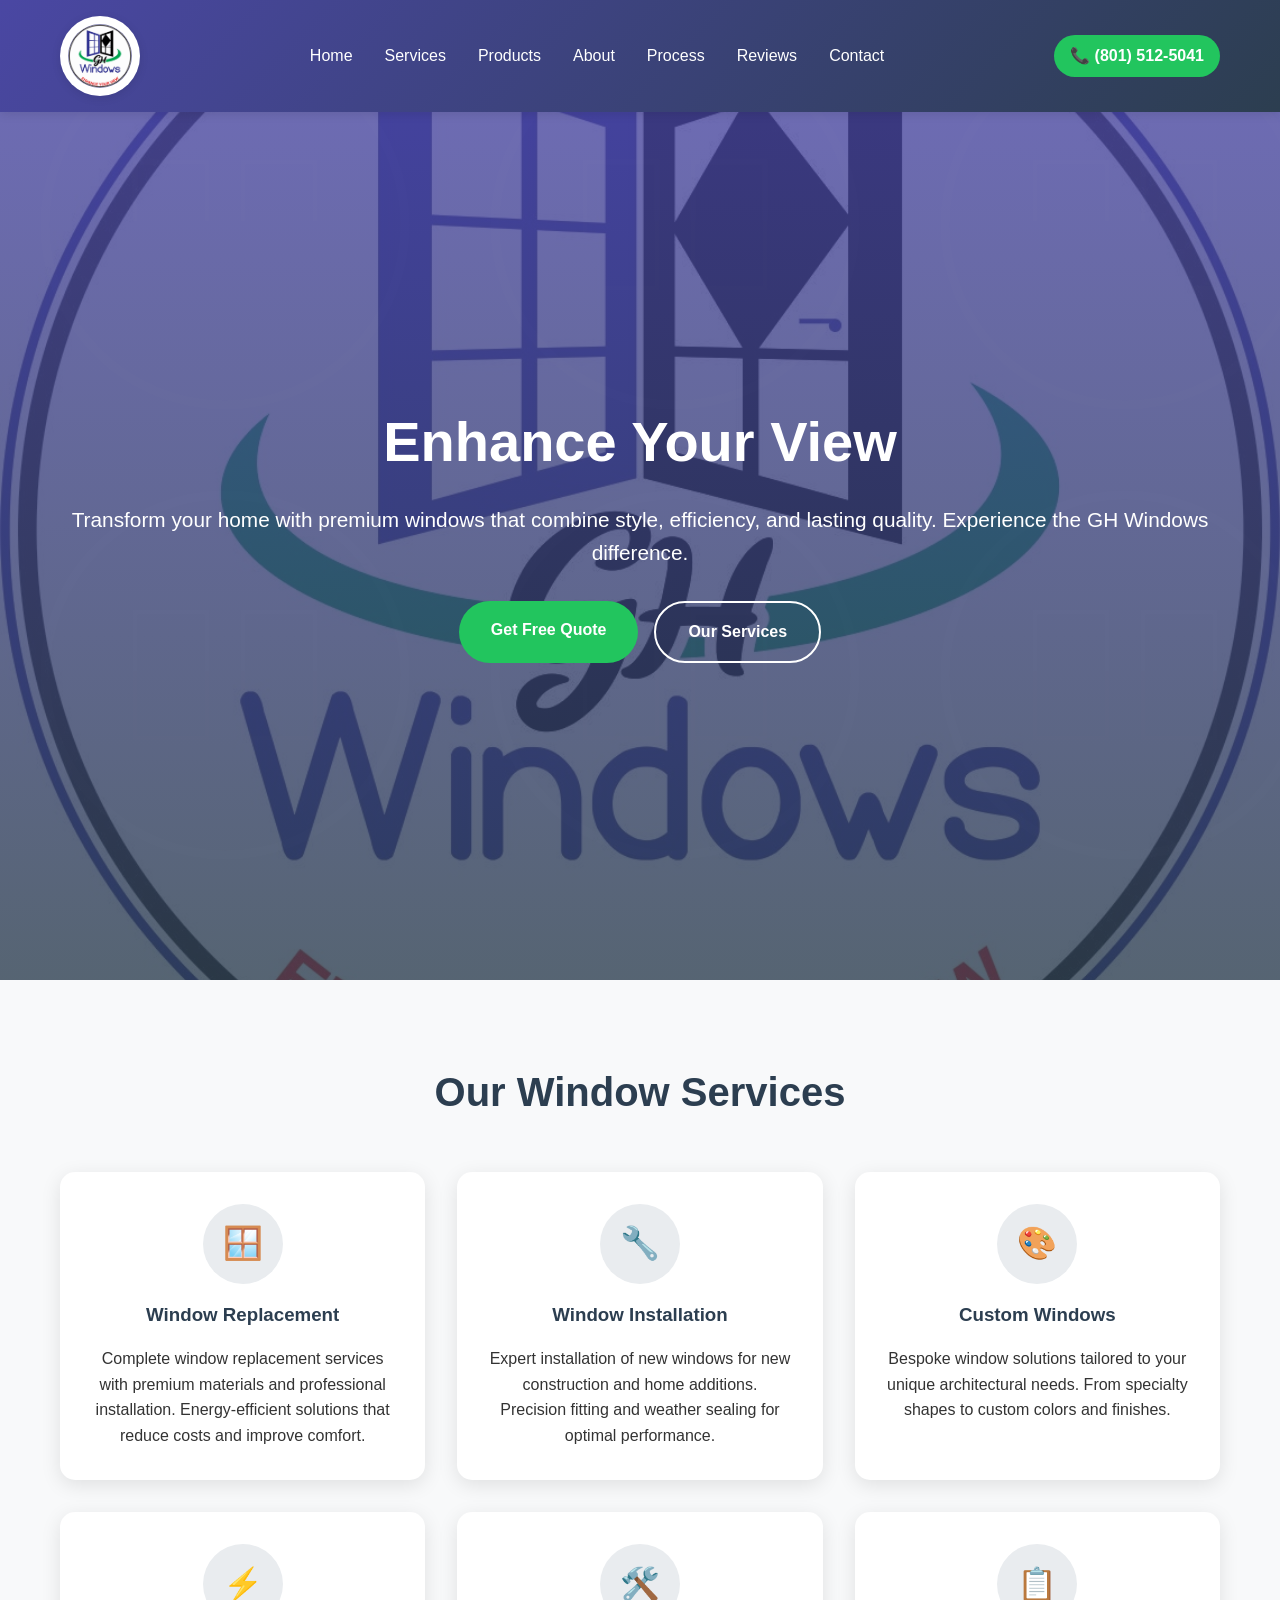
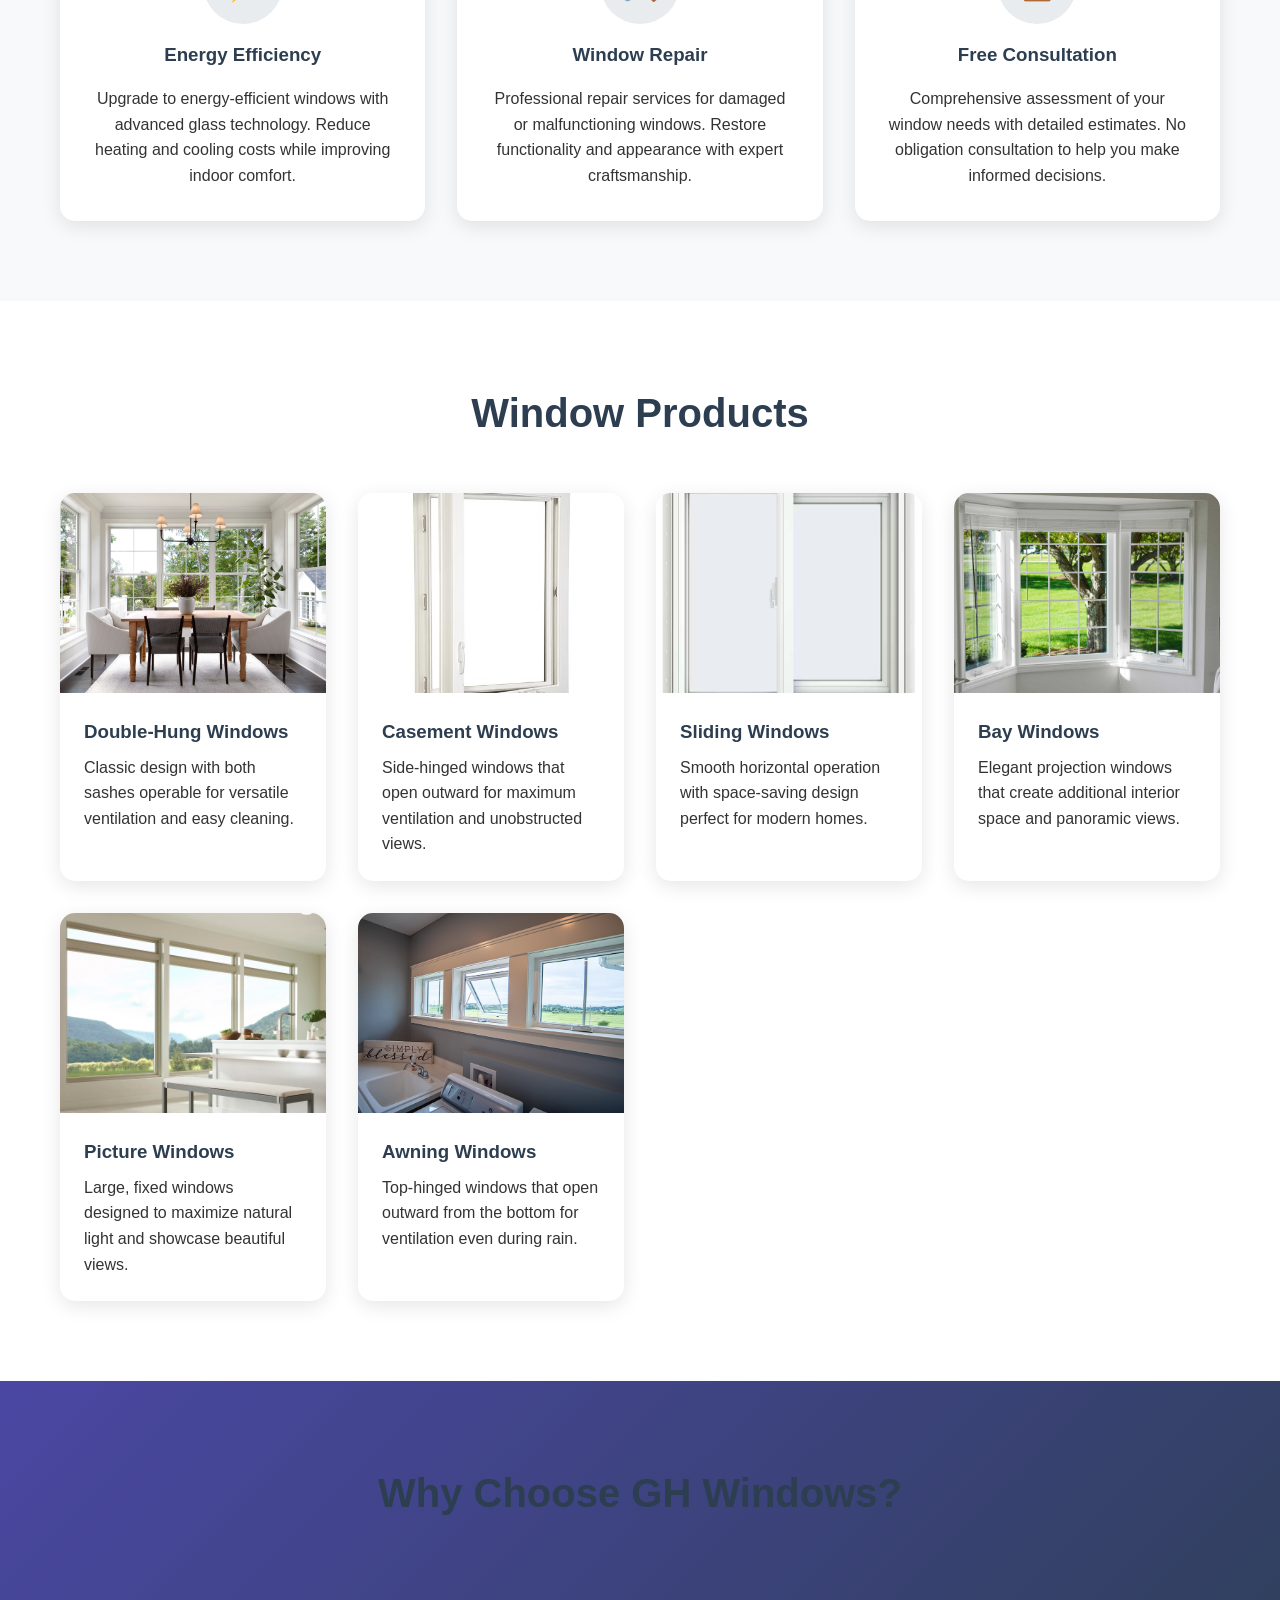
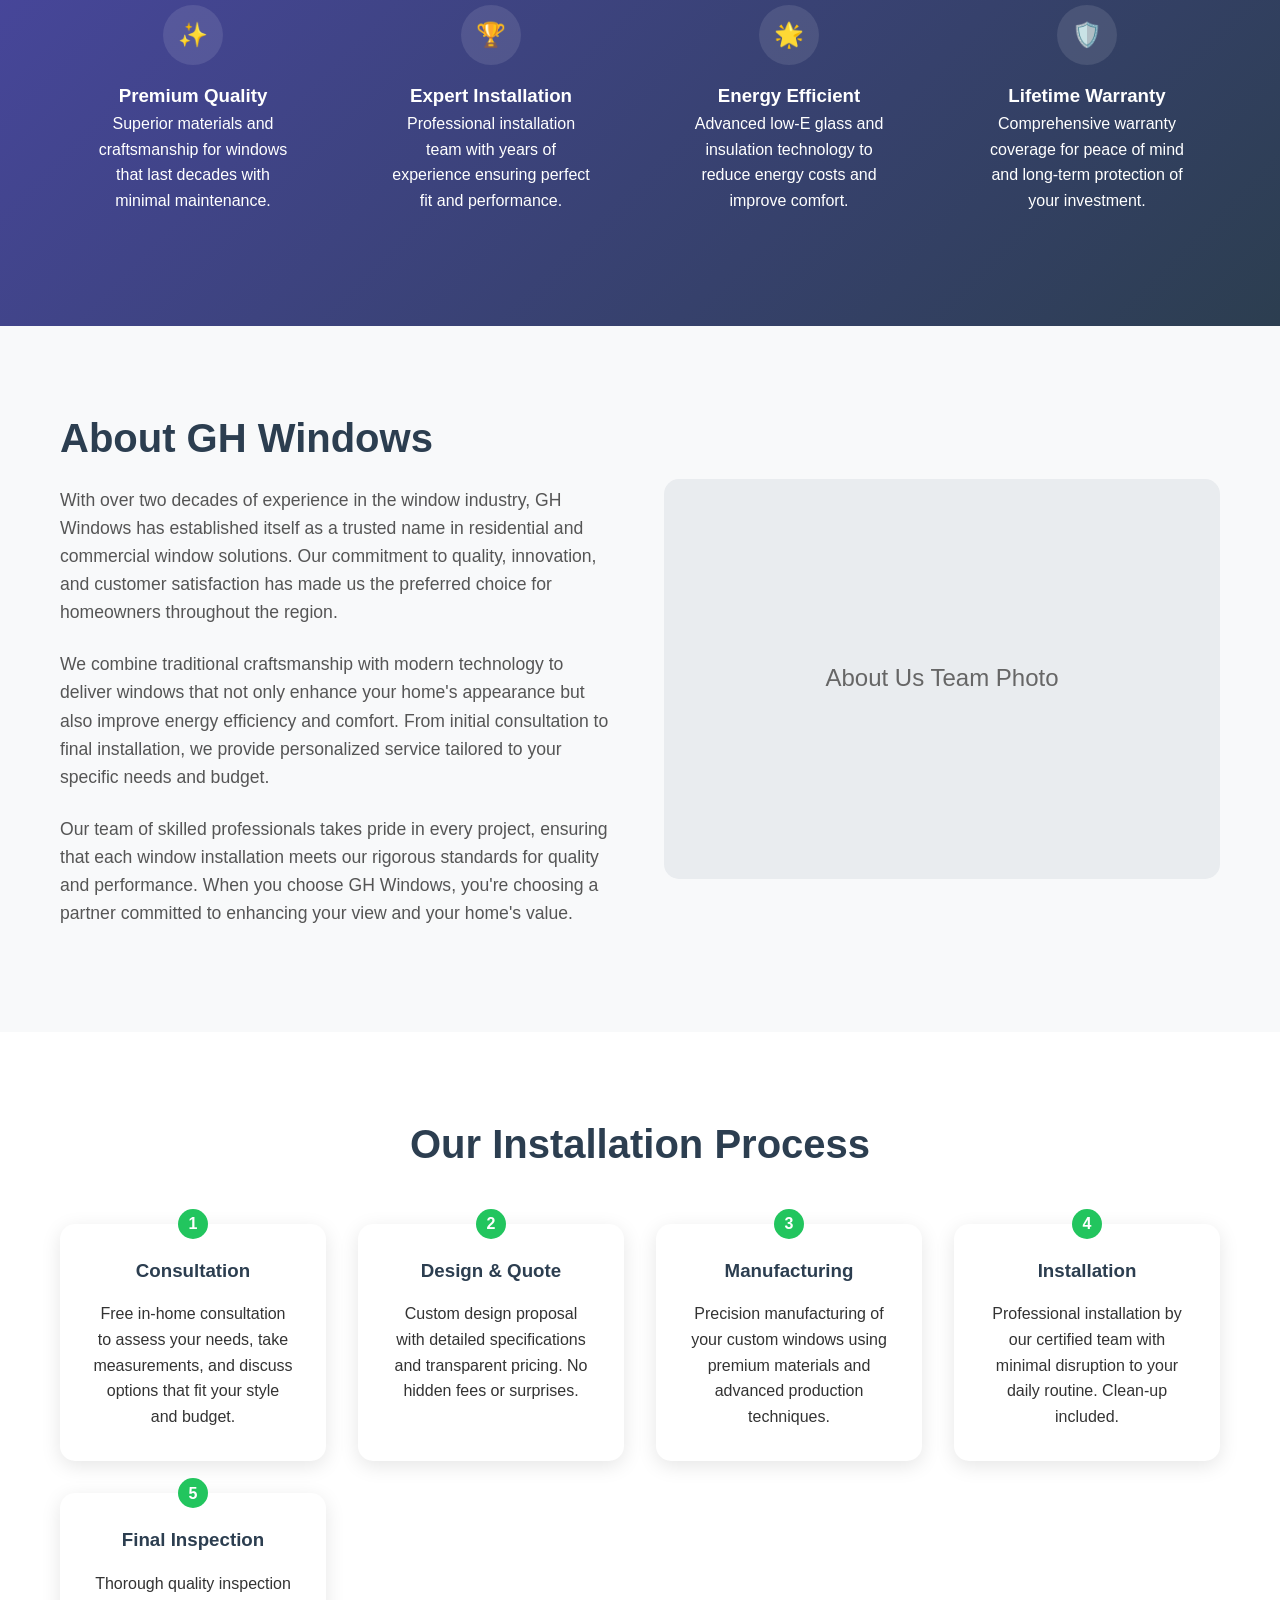
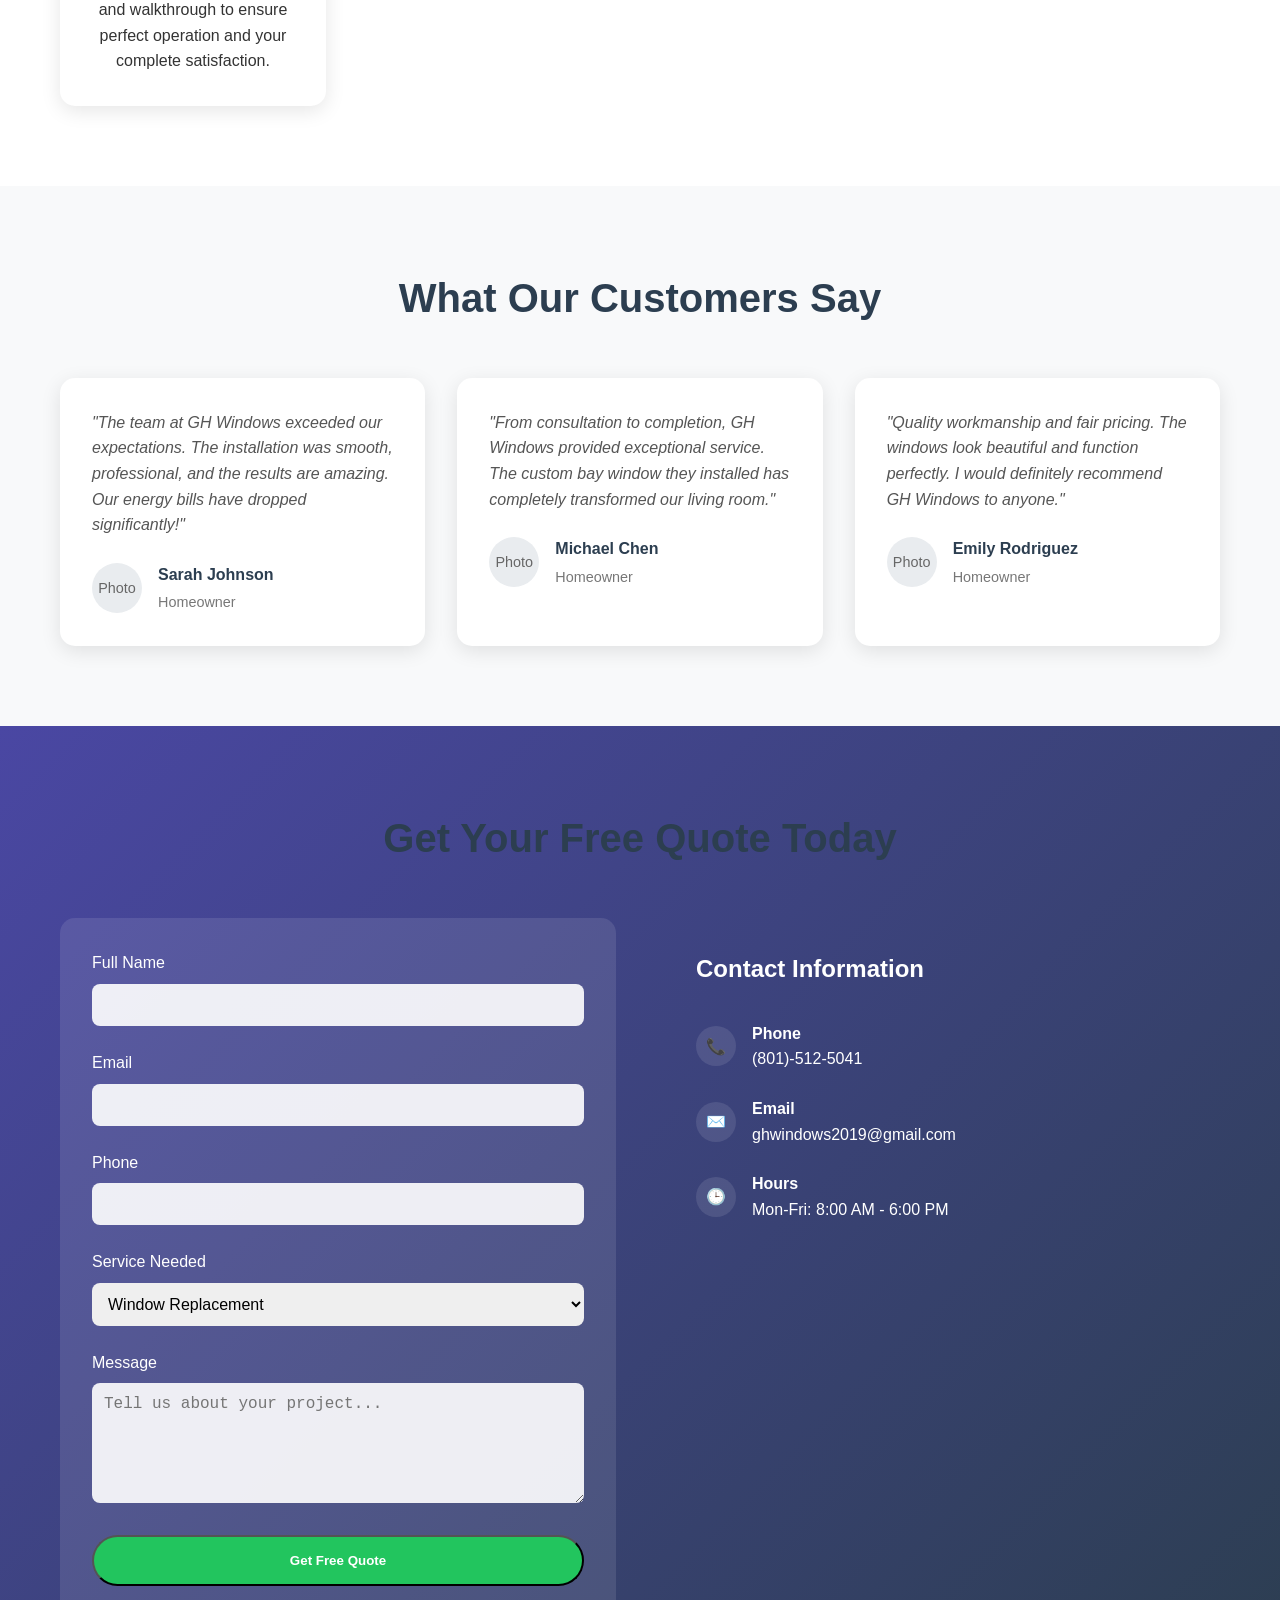
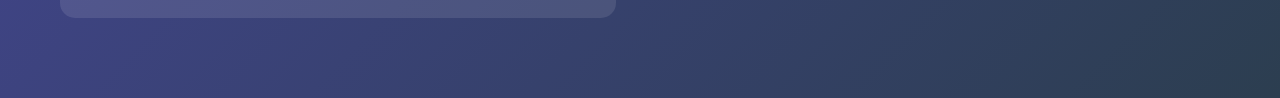
<file: index.html>
<!DOCTYPE html>
<html lang="en">
<head>
    <meta charset="UTF-8">
    <meta name="viewport" content="width=device-width, initial-scale=1.0">
    <title>GH Windows - Enhance Your View | Premium Window Solutions</title>
    <link rel="stylesheet" href="main.css">
    <script>
        function toggleMobileMenu() {
            const mobileNav = document.getElementById('mobileNav');
            const toggle = document.querySelector('.mobile-menu-toggle');
            
            if (mobileNav.classList.contains('active')) {
                mobileNav.classList.remove('active');
                toggle.classList.remove('active');
            } else {
                mobileNav.classList.add('active');
                toggle.classList.add('active');
            }
        }
        
        function closeMobileMenu() {
            const mobileNav = document.getElementById('mobileNav');
            const toggle = document.querySelector('.mobile-menu-toggle');
            
            mobileNav.classList.remove('active');
            toggle.classList.remove('active');
        }
        
        // Close mobile menu when clicking outside
        document.addEventListener('click', function(event) {
            const mobileNav = document.getElementById('mobileNav');
            const toggle = document.querySelector('.mobile-menu-toggle');
            
            if (!toggle.contains(event.target) && !mobileNav.contains(event.target)) {
                closeMobileMenu();
            }
        });
        
        // Close mobile menu on window resize
        window.addEventListener('resize', function() {
            if (window.innerWidth > 768) {
                closeMobileMenu();
            }
        });
    </script>
</head>
<body>
    <header>
        <div class="container">
            <div class="header-content">
                <div class="logo">
                    <img src="logo.jpg"/>
                </div>
                <nav>
                    <ul>
                        <li><a href="#home">Home</a></li>
                        <li><a href="#services">Services</a></li>
                        <li><a href="#products">Products</a></li>
                        <li><a href="#about">About</a></li>
                        <li><a href="#process">Process</a></li>
                        <li><a href="#testimonials">Reviews</a></li>
                        <li><a href="#contact">Contact</a></li>
                    </ul>
                </nav>
                <div class="mobile-menu-toggle" onclick="toggleMobileMenu()">
                    <span></span>
                    <span></span>
                    <span></span>
                </div>
                <div class="contact-info">
                    <a href="tel:+18015125041" class="phone">📞 (801) 512-5041</a>
                </div>
            </div>
        </div>
        
        <!-- Mobile Navigation -->
        <div class="mobile-nav" id="mobileNav">
            <ul>
                <li><a href="#home" onclick="closeMobileMenu()">Home</a></li>
                <li><a href="#services" onclick="closeMobileMenu()">Services</a></li>
                <li><a href="#products" onclick="closeMobileMenu()">Products</a></li>
                <li><a href="#about" onclick="closeMobileMenu()">About</a></li>
                <li><a href="#process" onclick="closeMobileMenu()">Process</a></li>
                <li><a href="#testimonials" onclick="closeMobileMenu()">Reviews</a></li>
                <li><a href="#contact" onclick="closeMobileMenu()">Contact</a></li>
                <li><a href="tel:+18015125041" onclick="closeMobileMenu()" style="background: #22c55e; margin: 10px; border-radius: 25px; text-align: center;">📞 (801) 512-5041</a></li>
            </ul>
        </div>
    </header>

    <section id="home" class="hero">
        <div class="container">
            <div class="hero-content">
                <h1>Enhance Your View</h1>
                <p>Transform your home with premium windows that combine style, efficiency, and lasting quality. Experience the GH Windows difference.</p>
                <div class="cta-buttons">
                    <a href="#contact" class="btn btn-primary">Get Free Quote</a>
                    <a href="#services" class="btn btn-secondary">Our Services</a>
                </div>
            </div>
        </div>
    </section>

    <section id="services" class="services">
        <div class="container">
            <h2 class="section-title">Our Window Services</h2>
            <div class="services-grid">
                <div class="service-card">
                    <div class="service-icon">🪟</div>
                    <h3>Window Replacement</h3>
                    <p>Complete window replacement services with premium materials and professional installation. Energy-efficient solutions that reduce costs and improve comfort.</p>
                </div>
                <div class="service-card">
                    <div class="service-icon">🔧</div>
                    <h3>Window Installation</h3>
                    <p>Expert installation of new windows for new construction and home additions. Precision fitting and weather sealing for optimal performance.</p>
                </div>
                <div class="service-card">
                    <div class="service-icon">🎨</div>
                    <h3>Custom Windows</h3>
                    <p>Bespoke window solutions tailored to your unique architectural needs. From specialty shapes to custom colors and finishes.</p>
                </div>
                <div class="service-card">
                    <div class="service-icon">⚡</div>
                    <h3>Energy Efficiency</h3>
                    <p>Upgrade to energy-efficient windows with advanced glass technology. Reduce heating and cooling costs while improving indoor comfort.</p>
                </div>
                <div class="service-card">
                    <div class="service-icon">🛠️</div>
                    <h3>Window Repair</h3>
                    <p>Professional repair services for damaged or malfunctioning windows. Restore functionality and appearance with expert craftsmanship.</p>
                </div>
                <div class="service-card">
                    <div class="service-icon">📋</div>
                    <h3>Free Consultation</h3>
                    <p>Comprehensive assessment of your window needs with detailed estimates. No obligation consultation to help you make informed decisions.</p>
                </div>
            </div>
        </div>
    </section>

    <section id="products" class="products">
        <div class="container">
            <h2 class="section-title">Window Products</h2>
            <div class="products-showcase">
                <div class="product-card">
                    <div class="product-image">
                        <img src="doublehung.avif" alt="double hung window">
                    </div>
                    <div class="product-info">
                        <h3>Double-Hung Windows</h3>
                        <p>Classic design with both sashes operable for versatile ventilation and easy cleaning.</p>
                    </div>
                </div>
                <div class="product-card">
                    <div class="product-image">
                        <img src="casement.jpg" alt="casement window image">
                    </div>
                    <div class="product-info">
                        <h3>Casement Windows</h3>
                        <p>Side-hinged windows that open outward for maximum ventilation and unobstructed views.</p>
                    </div>
                </div>
                <div class="product-card">
                    <div class="product-image">
                        <img src="slidingwindow.avif" alt="sliding window">
                    </div>
                    <div class="product-info">
                        <h3>Sliding Windows</h3>
                        <p>Smooth horizontal operation with space-saving design perfect for modern homes.</p>
                    </div>
                </div>
                <div class="product-card">
                    <div class="product-image">
                        <img src="baywindow.jpg" alt="bay window">
                    </div>
                    <div class="product-info">
                        <h3>Bay Windows</h3>
                        <p>Elegant projection windows that create additional interior space and panoramic views.</p>
                    </div>
                </div>
                <div class="product-card">
                    <div class="product-image">
                        <img src="picturewindow.webp" alt="picture window">
                    </div>
                    <div class="product-info">
                        <h3>Picture Windows</h3>
                        <p>Large, fixed windows designed to maximize natural light and showcase beautiful views.</p>
                    </div>
                </div>
                <div class="product-card">
                    <div class="product-image">
                        <img src="awningwindow.jpg" alt="awning window">
                    </div>
                    <div class="product-info">
                        <h3>Awning Windows</h3>
                        <p>Top-hinged windows that open outward from the bottom for ventilation even during rain.</p>
                    </div>
                </div>
            </div>
        </div>
    </section>

    <section class="features">
        <div class="container">
            <h2 class="section-title">Why Choose GH Windows?</h2>
            <div class="features-grid">
                <div class="feature-item">
                    <div class="feature-icon">✨</div>
                    <h3>Premium Quality</h3>
                    <p>Superior materials and craftsmanship for windows that last decades with minimal maintenance.</p>
                </div>
                <div class="feature-item">
                    <div class="feature-icon">🏆</div>
                    <h3>Expert Installation</h3>
                    <p>Professional installation team with years of experience ensuring perfect fit and performance.</p>
                </div>
                <div class="feature-item">
                    <div class="feature-icon">🌟</div>
                    <h3>Energy Efficient</h3>
                    <p>Advanced low-E glass and insulation technology to reduce energy costs and improve comfort.</p>
                </div>
                <div class="feature-item">
                    <div class="feature-icon">🛡️</div>
                    <h3>Lifetime Warranty</h3>
                    <p>Comprehensive warranty coverage for peace of mind and long-term protection of your investment.</p>
                </div>
            </div>
        </div>
    </section>

    <section id="about" class="about">
        <div class="container">
            <div class="about-content">
                <div class="about-text">
                    <h2>About GH Windows</h2>
                    <p>With over two decades of experience in the window industry, GH Windows has established itself as a trusted name in residential and commercial window solutions. Our commitment to quality, innovation, and customer satisfaction has made us the preferred choice for homeowners throughout the region.</p>
                    <p>We combine traditional craftsmanship with modern technology to deliver windows that not only enhance your home's appearance but also improve energy efficiency and comfort. From initial consultation to final installation, we provide personalized service tailored to your specific needs and budget.</p>
                    <p>Our team of skilled professionals takes pride in every project, ensuring that each window installation meets our rigorous standards for quality and performance. When you choose GH Windows, you're choosing a partner committed to enhancing your view and your home's value.</p>
                </div>
                <div class="about-image">
                    About Us Team Photo
                </div>
            </div>
        </div>
    </section>

    <section id="process" class="process">
        <div class="container">
            <h2 class="section-title">Our Installation Process</h2>
            <div class="process-steps">
                <div class="process-step">
                    <div class="step-number">1</div>
                    <h3>Consultation</h3>
                    <p>Free in-home consultation to assess your needs, take measurements, and discuss options that fit your style and budget.</p>
                </div>
                <div class="process-step">
                    <div class="step-number">2</div>
                    <h3>Design & Quote</h3>
                    <p>Custom design proposal with detailed specifications and transparent pricing. No hidden fees or surprises.</p>
                </div>
                <div class="process-step">
                    <div class="step-number">3</div>
                    <h3>Manufacturing</h3>
                    <p>Precision manufacturing of your custom windows using premium materials and advanced production techniques.</p>
                </div>
                <div class="process-step">
                    <div class="step-number">4</div>
                    <h3>Installation</h3>
                    <p>Professional installation by our certified team with minimal disruption to your daily routine. Clean-up included.</p>
                </div>
                <div class="process-step">
                    <div class="step-number">5</div>
                    <h3>Final Inspection</h3>
                    <p>Thorough quality inspection and walkthrough to ensure perfect operation and your complete satisfaction.</p>
                </div>
            </div>
        </div>
    </section>

    <section id="testimonials" class="testimonials">
        <div class="container">
            <h2 class="section-title">What Our Customers Say</h2>
            <div class="testimonials-grid">
                <div class="testimonial-card">
                    <p class="testimonial-text">"The team at GH Windows exceeded our expectations. The installation was smooth, professional, and the results are amazing. Our energy bills have dropped significantly!"</p>
                    <div class="testimonial-author">
                        <div class="author-image">Photo</div>
                        <div class="author-info">
                            <h4>Sarah Johnson</h4>
                            <p>Homeowner</p>
                        </div>
                    </div>
                </div>
                <div class="testimonial-card">
                    <p class="testimonial-text">"From consultation to completion, GH Windows provided exceptional service. The custom bay window they installed has completely transformed our living room."</p>
                    <div class="testimonial-author">
                        <div class="author-image">Photo</div>
                        <div class="author-info">
                            <h4>Michael Chen</h4>
                            <p>Homeowner</p>
                        </div>
                    </div>
                </div>
                <div class="testimonial-card">
                    <p class="testimonial-text">"Quality workmanship and fair pricing. The windows look beautiful and function perfectly. I would definitely recommend GH Windows to anyone."</p>
                    <div class="testimonial-author">
                        <div class="author-image">Photo</div>
                        <div class="author-info">
                            <h4>Emily Rodriguez</h4>
                            <p>Homeowner</p>
                        </div>
                    </div>
                </div>
            </div>
        </div>
    </section>

    <section id="contact" class="contact">
        <div class="container">
            <h2 class="section-title">Get Your Free Quote Today</h2>
            <div class="contact-content">
                <div class="contact-form">
                    <form>
                        <div class="form-group">
                            <label for="name">Full Name</label>
                            <input type="text" id="name" name="name" required>
                        </div>
                        <div class="form-group">
                            <label for="email">Email</label>
                            <input type="email" id="email" name="email" required>
                        </div>
                        <div class="form-group">
                            <label for="phone">Phone</label>
                            <input type="tel" id="phone" name="phone" required>
                        </div>
                        <div class="form-group">
                            <label for="service">Service Needed</label>
                            <select id="service" name="service" style="width: 100%; padding: 0.75rem; border: none; border-radius: 8px; font-size: 1rem;">
                                <option>Window Replacement</option>
                                <option>New Window Installation</option>
                                <option>Custom Windows</option>
                                <option>Window Repair</option>
                                <option>Consultation</option>
                            </select>
                        </div>
                        <div class="form-group">
                            <label for="message">Message</label>
                            <textarea id="message" name="message" placeholder="Tell us about your project..."></textarea>
                        </div>
                        <button type="submit" class="btn btn-primary" style="width: 100%;">Get Free Quote</button>
                    </form>
                </div>
                <div class="contact-info-section">
                    <h3>Contact Information</h3>
                    <div class="contact-item">
                        <div class="contact-icon">📞</div>
                        <div>
                            <h4>Phone</h4>
                            <p>(801)-512-5041</p>
                        </div>
                    </div>
                    <div class="contact-item">
                        <div class="contact-icon">✉️</div>
                        <div>
                            <h4>Email</h4>
                            <p>ghwindows2019@gmail.com</p>
                        </div>
                    </div>
                    <div class="contact-item">
                        <div class="contact-icon">🕒</div>
                        <div>
                            <h4>Hours</h4>
                            <p>Mon-Fri: 8:00 AM - 6:00 PM </p>
</file>
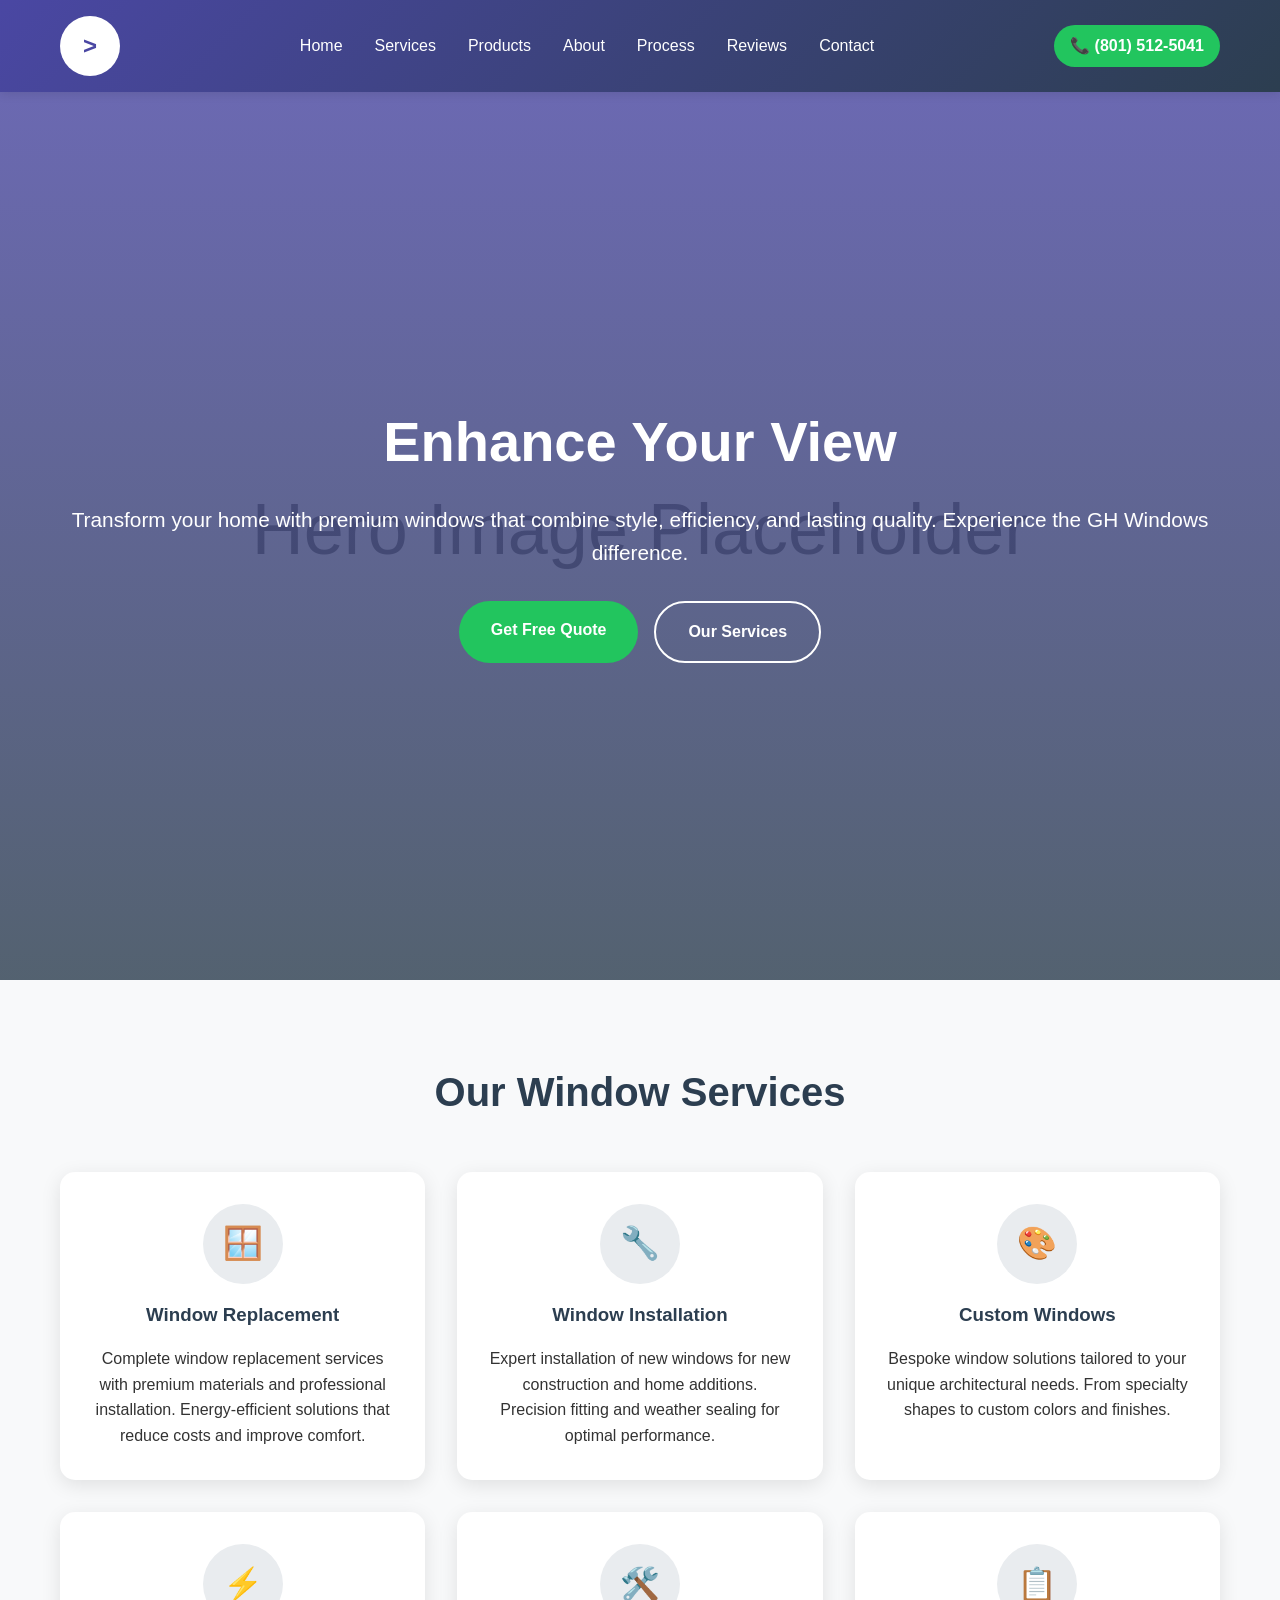
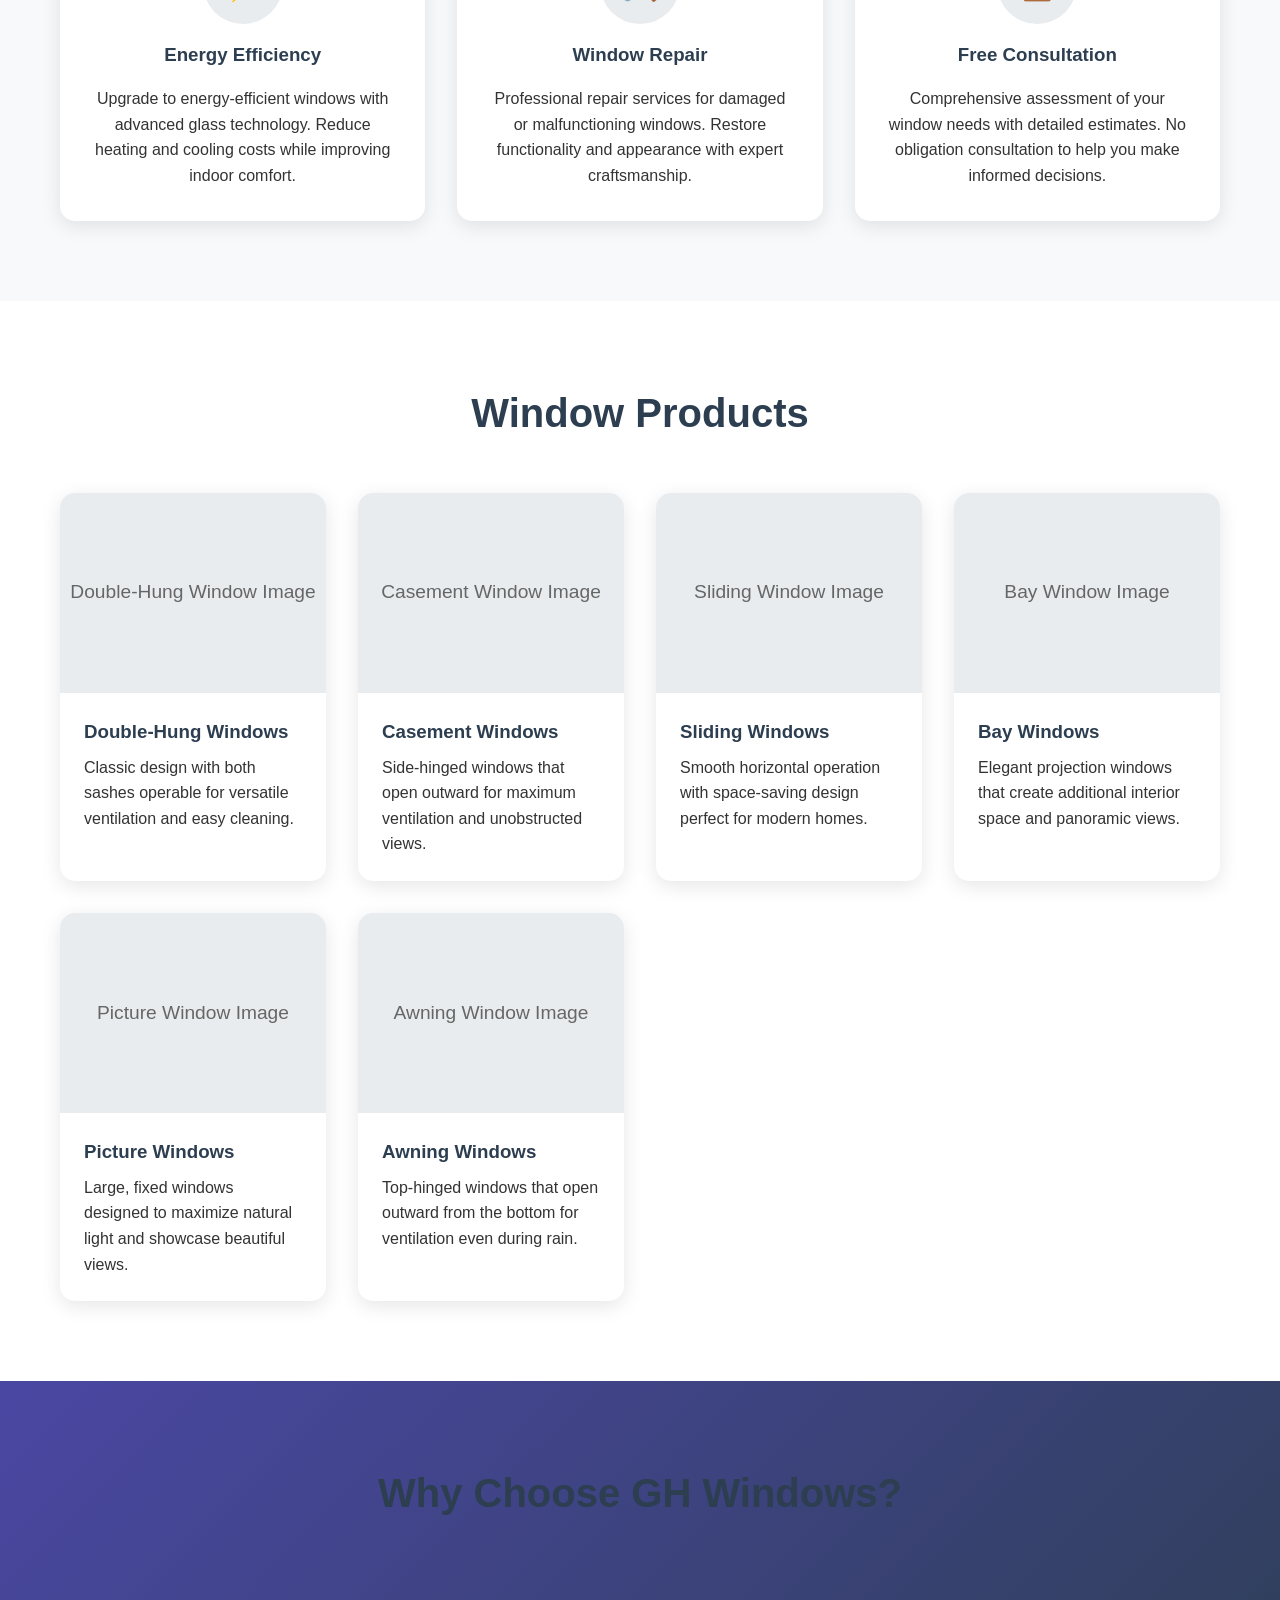
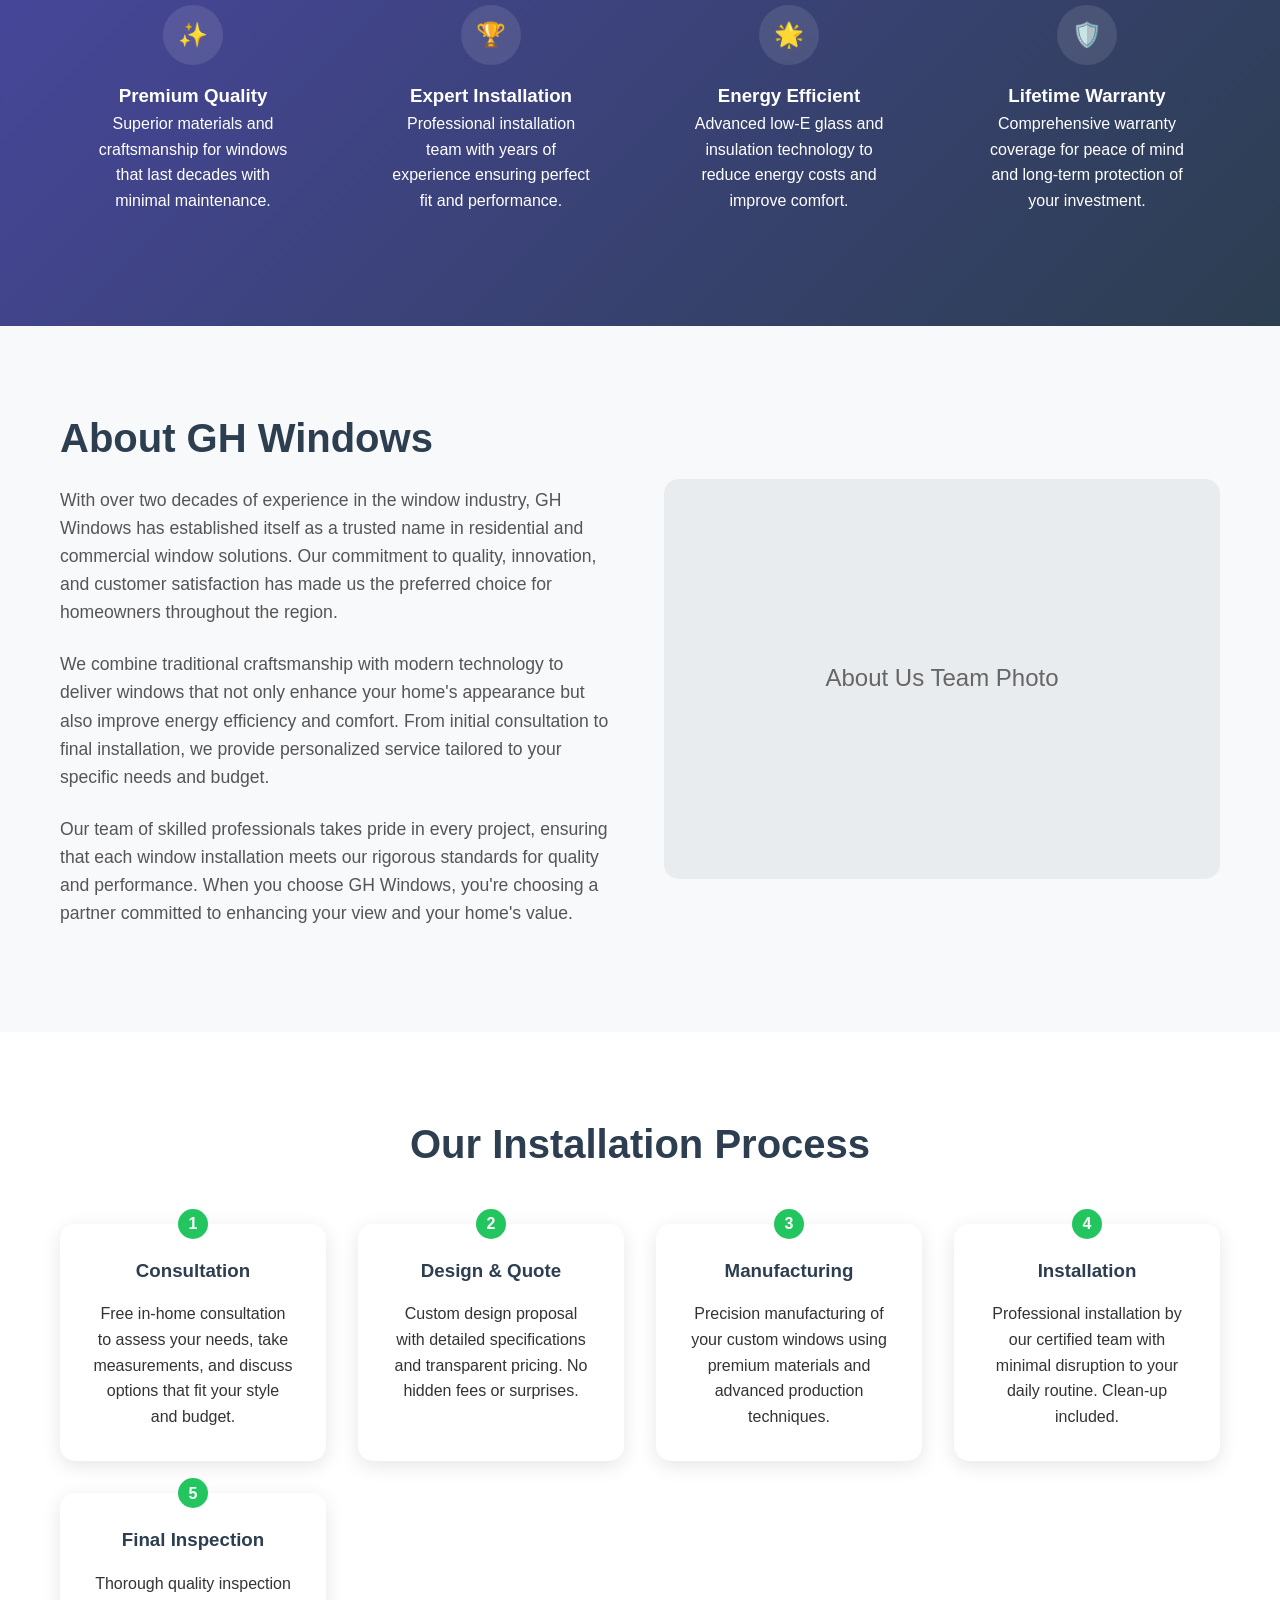
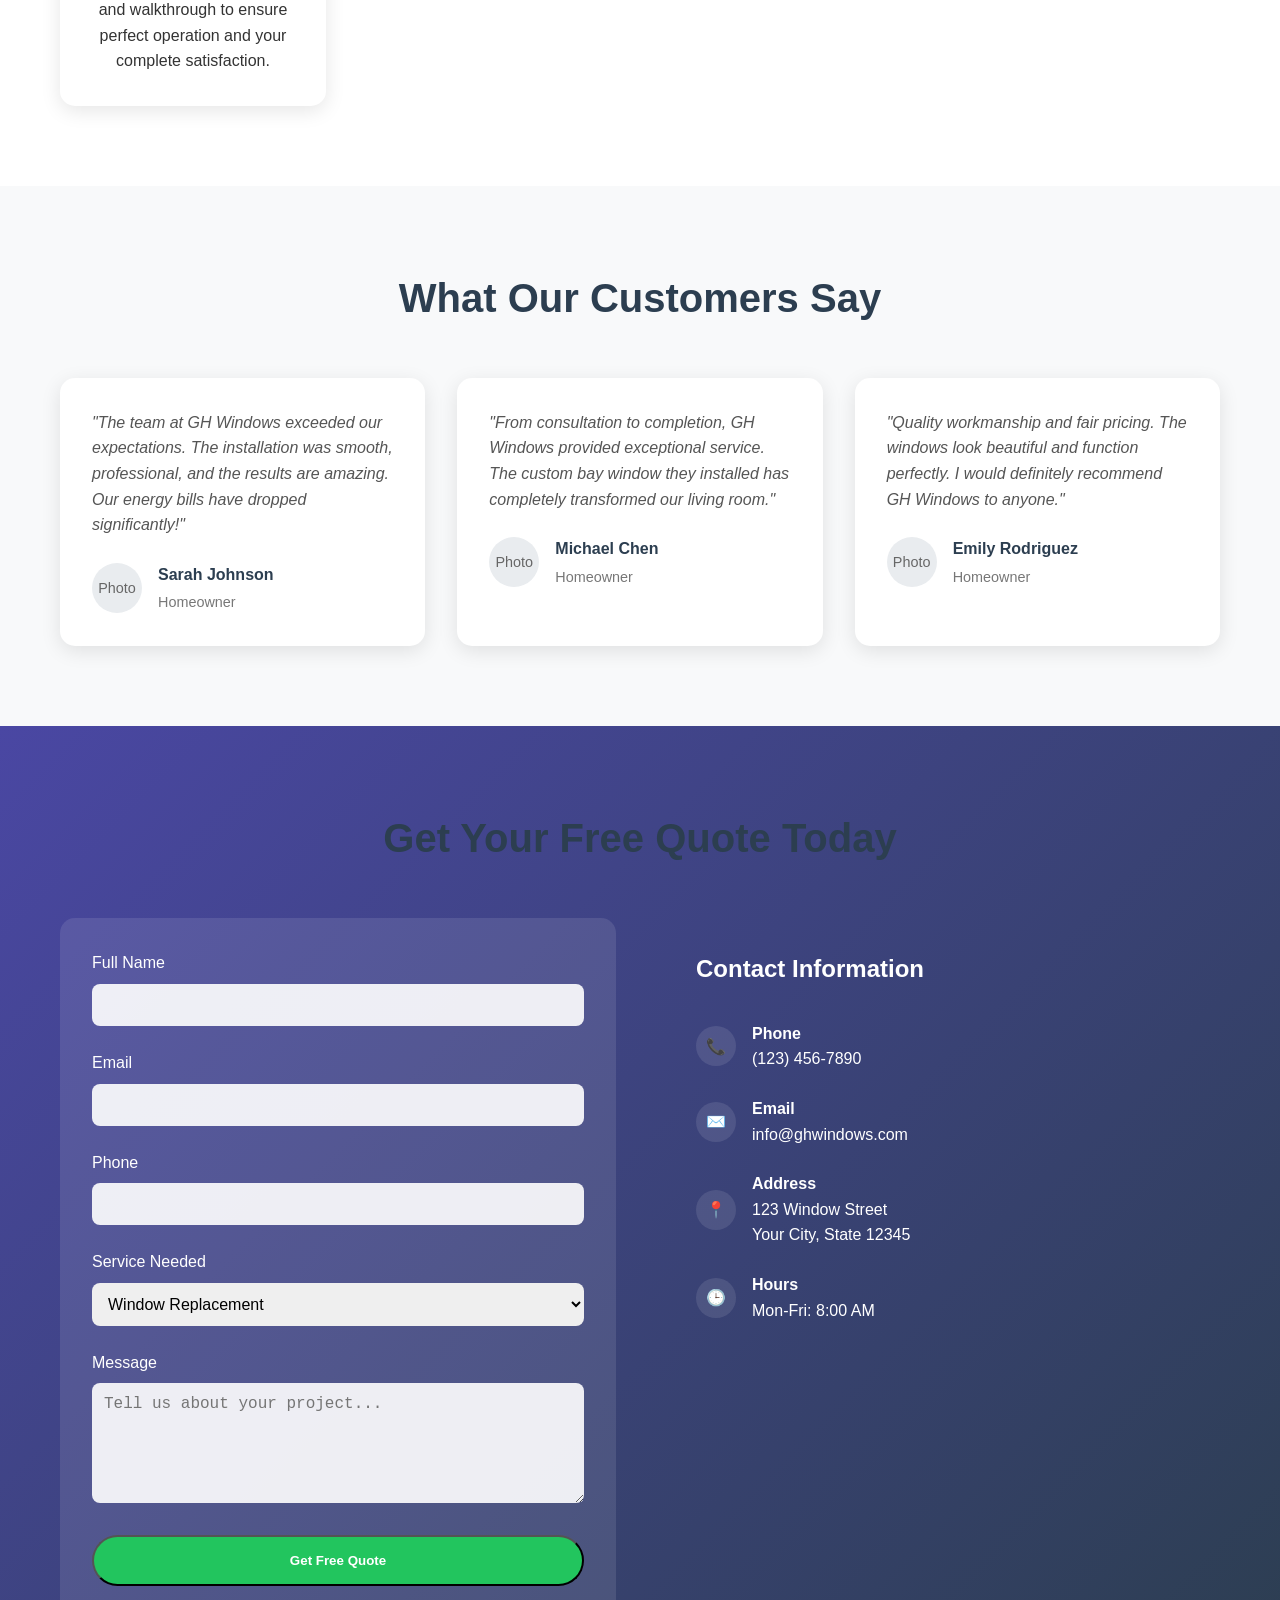
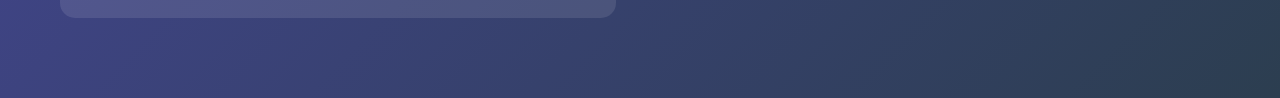
<file: static/index.html>
<!DOCTYPE html>
<html lang="en">
<head>
    <meta charset="UTF-8">
    <link rel="stylesheet" href="main.css">
    <meta name="viewport" content="width=device-width, initial-scale=1.0">
    <title>GH Windows - Enhance Your View | Premium Window Solutions</title>
    
</head>
<body>
    <header>
        <div class="container">
            <div class="header-content">
                <div class="logo">></div>
                <nav>
                    <ul>
                        <li><a href="#home">Home</a></li>
                        <li><a href="#services">Services</a></li>
                        <li><a href="#products">Products</a></li>
                        <li><a href="#about">About</a></li>
                        <li><a href="#process">Process</a></li>
                        <li><a href="#testimonials">Reviews</a></li>
                        <li><a href="#contact">Contact</a></li>
                    </ul>
                </nav>
                <div class="contact-info">
                    <a href="tel:+1234567890" class="phone">📞 (801) 512-5041</a>
                </div>
            </div>
        </div>
    </header>

    <section id="home" class="hero">
        <div class="container">
            <div class="hero-content">
                <h1>Enhance Your View</h1>
                <p>Transform your home with premium windows that combine style, efficiency, and lasting quality. Experience the GH Windows difference.</p>
                <div class="cta-buttons">
                    <a href="#contact" class="btn btn-primary">Get Free Quote</a>
                    <a href="#services" class="btn btn-secondary">Our Services</a>
                </div>
            </div>
        </div>
    </section>

    <section id="services" class="services">
        <div class="container">
            <h2 class="section-title">Our Window Services</h2>
            <div class="services-grid">
                <div class="service-card">
                    <div class="service-icon">🪟</div>
                    <h3>Window Replacement</h3>
                    <p>Complete window replacement services with premium materials and professional installation. Energy-efficient solutions that reduce costs and improve comfort.</p>
                </div>
                <div class="service-card">
                    <div class="service-icon">🔧</div>
                    <h3>Window Installation</h3>
                    <p>Expert installation of new windows for new construction and home additions. Precision fitting and weather sealing for optimal performance.</p>
                </div>
                <div class="service-card">
                    <div class="service-icon">🎨</div>
                    <h3>Custom Windows</h3>
                    <p>Bespoke window solutions tailored to your unique architectural needs. From specialty shapes to custom colors and finishes.</p>
                </div>
                <div class="service-card">
                    <div class="service-icon">⚡</div>
                    <h3>Energy Efficiency</h3>
                    <p>Upgrade to energy-efficient windows with advanced glass technology. Reduce heating and cooling costs while improving indoor comfort.</p>
                </div>
                <div class="service-card">
                    <div class="service-icon">🛠️</div>
                    <h3>Window Repair</h3>
                    <p>Professional repair services for damaged or malfunctioning windows. Restore functionality and appearance with expert craftsmanship.</p>
                </div>
                <div class="service-card">
                    <div class="service-icon">📋</div>
                    <h3>Free Consultation</h3>
                    <p>Comprehensive assessment of your window needs with detailed estimates. No obligation consultation to help you make informed decisions.</p>
                </div>
            </div>
        </div>
    </section>

    <section id="products" class="products">
        <div class="container">
            <h2 class="section-title">Window Products</h2>
            <div class="products-showcase">
                <div class="product-card">
                    <div class="product-image">Double-Hung Window Image</div>
                    <div class="product-info">
                        <h3>Double-Hung Windows</h3>
                        <p>Classic design with both sashes operable for versatile ventilation and easy cleaning.</p>
                    </div>
                </div>
                <div class="product-card">
                    <div class="product-image">Casement Window Image</div>
                    <div class="product-info">
                        <h3>Casement Windows</h3>
                        <p>Side-hinged windows that open outward for maximum ventilation and unobstructed views.</p>
                    </div>
                </div>
                <div class="product-card">
                    <div class="product-image">Sliding Window Image</div>
                    <div class="product-info">
                        <h3>Sliding Windows</h3>
                        <p>Smooth horizontal operation with space-saving design perfect for modern homes.</p>
                    </div>
                </div>
                <div class="product-card">
                    <div class="product-image">Bay Window Image</div>
                    <div class="product-info">
                        <h3>Bay Windows</h3>
                        <p>Elegant projection windows that create additional interior space and panoramic views.</p>
                    </div>
                </div>
                <div class="product-card">
                    <div class="product-image">Picture Window Image</div>
                    <div class="product-info">
                        <h3>Picture Windows</h3>
                        <p>Large, fixed windows designed to maximize natural light and showcase beautiful views.</p>
                    </div>
                </div>
                <div class="product-card">
                    <div class="product-image">Awning Window Image</div>
                    <div class="product-info">
                        <h3>Awning Windows</h3>
                        <p>Top-hinged windows that open outward from the bottom for ventilation even during rain.</p>
                    </div>
                </div>
            </div>
        </div>
    </section>

    <section class="features">
        <div class="container">
            <h2 class="section-title">Why Choose GH Windows?</h2>
            <div class="features-grid">
                <div class="feature-item">
                    <div class="feature-icon">✨</div>
                    <h3>Premium Quality</h3>
                    <p>Superior materials and craftsmanship for windows that last decades with minimal maintenance.</p>
                </div>
                <div class="feature-item">
                    <div class="feature-icon">🏆</div>
                    <h3>Expert Installation</h3>
                    <p>Professional installation team with years of experience ensuring perfect fit and performance.</p>
                </div>
                <div class="feature-item">
                    <div class="feature-icon">🌟</div>
                    <h3>Energy Efficient</h3>
                    <p>Advanced low-E glass and insulation technology to reduce energy costs and improve comfort.</p>
                </div>
                <div class="feature-item">
                    <div class="feature-icon">🛡️</div>
                    <h3>Lifetime Warranty</h3>
                    <p>Comprehensive warranty coverage for peace of mind and long-term protection of your investment.</p>
                </div>
            </div>
        </div>
    </section>

    <section id="about" class="about">
        <div class="container">
            <div class="about-content">
                <div class="about-text">
                    <h2>About GH Windows</h2>
                    <p>With over two decades of experience in the window industry, GH Windows has established itself as a trusted name in residential and commercial window solutions. Our commitment to quality, innovation, and customer satisfaction has made us the preferred choice for homeowners throughout the region.</p>
                    <p>We combine traditional craftsmanship with modern technology to deliver windows that not only enhance your home's appearance but also improve energy efficiency and comfort. From initial consultation to final installation, we provide personalized service tailored to your specific needs and budget.</p>
                    <p>Our team of skilled professionals takes pride in every project, ensuring that each window installation meets our rigorous standards for quality and performance. When you choose GH Windows, you're choosing a partner committed to enhancing your view and your home's value.</p>
                </div>
                <div class="about-image">
                    About Us Team Photo
                </div>
            </div>
        </div>
    </section>

    <section id="process" class="process">
        <div class="container">
            <h2 class="section-title">Our Installation Process</h2>
            <div class="process-steps">
                <div class="process-step">
                    <div class="step-number">1</div>
                    <h3>Consultation</h3>
                    <p>Free in-home consultation to assess your needs, take measurements, and discuss options that fit your style and budget.</p>
                </div>
                <div class="process-step">
                    <div class="step-number">2</div>
                    <h3>Design & Quote</h3>
                    <p>Custom design proposal with detailed specifications and transparent pricing. No hidden fees or surprises.</p>
                </div>
                <div class="process-step">
                    <div class="step-number">3</div>
                    <h3>Manufacturing</h3>
                    <p>Precision manufacturing of your custom windows using premium materials and advanced production techniques.</p>
                </div>
                <div class="process-step">
                    <div class="step-number">4</div>
                    <h3>Installation</h3>
                    <p>Professional installation by our certified team with minimal disruption to your daily routine. Clean-up included.</p>
                </div>
                <div class="process-step">
                    <div class="step-number">5</div>
                    <h3>Final Inspection</h3>
                    <p>Thorough quality inspection and walkthrough to ensure perfect operation and your complete satisfaction.</p>
                </div>
            </div>
        </div>
    </section>

    <section id="testimonials" class="testimonials">
        <div class="container">
            <h2 class="section-title">What Our Customers Say</h2>
            <div class="testimonials-grid">
                <div class="testimonial-card">
                    <p class="testimonial-text">"The team at GH Windows exceeded our expectations. The installation was smooth, professional, and the results are amazing. Our energy bills have dropped significantly!"</p>
                    <div class="testimonial-author">
                        <div class="author-image">Photo</div>
                        <div class="author-info">
                            <h4>Sarah Johnson</h4>
                            <p>Homeowner</p>
                        </div>
                    </div>
                </div>
                <div class="testimonial-card">
                    <p class="testimonial-text">"From consultation to completion, GH Windows provided exceptional service. The custom bay window they installed has completely transformed our living room."</p>
                    <div class="testimonial-author">
                        <div class="author-image">Photo</div>
                        <div class="author-info">
                            <h4>Michael Chen</h4>
                            <p>Homeowner</p>
                        </div>
                    </div>
                </div>
                <div class="testimonial-card">
                    <p class="testimonial-text">"Quality workmanship and fair pricing. The windows look beautiful and function perfectly. I would definitely recommend GH Windows to anyone."</p>
                    <div class="testimonial-author">
                        <div class="author-image">Photo</div>
                        <div class="author-info">
                            <h4>Emily Rodriguez</h4>
                            <p>Homeowner</p>
                        </div>
                    </div>
                </div>
            </div>
        </div>
    </section>

    <section id="contact" class="contact">
        <div class="container">
            <h2 class="section-title">Get Your Free Quote Today</h2>
            <div class="contact-content">
                <div class="contact-form">
                    <form>
                        <div class="form-group">
                            <label for="name">Full Name</label>
                            <input type="text" id="name" name="name" required>
                        </div>
                        <div class="form-group">
                            <label for="email">Email</label>
                            <input type="email" id="email" name="email" required>
                        </div>
                        <div class="form-group">
                            <label for="phone">Phone</label>
                            <input type="tel" id="phone" name="phone" required>
                        </div>
                        <div class="form-group">
                            <label for="service">Service Needed</label>
                            <select id="service" name="service" style="width: 100%; padding: 0.75rem; border: none; border-radius: 8px; font-size: 1rem;">
                                <option>Window Replacement</option>
                                <option>New Window Installation</option>
                                <option>Custom Windows</option>
                                <option>Window Repair</option>
                                <option>Consultation</option>
                            </select>
                        </div>
                        <div class="form-group">
                            <label for="message">Message</label>
                            <textarea id="message" name="message" placeholder="Tell us about your project..."></textarea>
                        </div>
                        <button type="submit" class="btn btn-primary" style="width: 100%;">Get Free Quote</button>
                    </form>
                </div>
                <div class="contact-info-section">
                    <h3>Contact Information</h3>
                    <div class="contact-item">
                        <div class="contact-icon">📞</div>
                        <div>
                            <h4>Phone</h4>
                            <p>(123) 456-7890</p>
                        </div>
                    </div>
                    <div class="contact-item">
                        <div class="contact-icon">✉️</div>
                        <div>
                            <h4>Email</h4>
                            <p>info@ghwindows.com</p>
                        </div>
                    </div>
                    <div class="contact-item">
                        <div class="contact-icon">📍</div>
                        <div>
                            <h4>Address</h4>
                            <p>123 Window Street<br>Your City, State 12345</p>
                        </div>
                    </div>
                    <div class="contact-item">
                        <div class="contact-icon">🕒</div>
                        <div>
                            <h4>Hours</h4>
                            <p>Mon-Fri: 8:00 AM
</file>
<file: main.css>
/* Header */
       


        /* Hero Section */

        
        * {
            margin: 0;
            padding: 0;
            box-sizing: border-box;
        }

        body {
            font-family: 'Arial', sans-serif;
            line-height: 1.6;
            color: #333;
            overflow-x: hidden;
        }

        .container {
            max-width: 1200px;
            margin: 0 auto;
            padding: 0 20px;
        }

        /* Header */
        header {
            background: linear-gradient(135deg, #4a47a3 0%, #2c3e50 100%);
            color: white;
            padding: 1rem 0;
            position: fixed;
            width: 100%;
            top: 0;
            z-index: 1000;
            box-shadow: 0 2px 10px rgba(0,0,0,0.1);
        }

        .header-content {
            display: flex;
            justify-content: space-between;
            align-items: center;
        }

        .logo {
            width: 80px;
            height: 80px;
            background: white;
            border-radius: 50%;
            display: flex;
            align-items: center;
            justify-content: center;
            padding: 8px;
            box-shadow: 0 2px 10px rgba(0,0,0,0.1);
        }

        .logo img {
            width: 100%;
            height: 100%;
            object-fit: contain;
            border-radius: 50%;
        }

        nav ul {
            display: flex;
            list-style: none;
            gap: 2rem;
        }

        nav a {
            color: white;
            text-decoration: none;
            font-weight: 500;
            transition: color 0.3s;
        }

        nav a:hover {
            color: #22c55e;
        }

        .contact-info {
            display: flex;
            align-items: center;
            gap: 1rem;
        }

        .phone {
            background: #22c55e;
            padding: 0.5rem 1rem;
            border-radius: 25px;
            text-decoration: none;
            color: white;
            font-weight: bold;
        }

        /* Mobile Menu */
        .mobile-menu-toggle {
            display: none;
            flex-direction: column;
            cursor: pointer;
            padding: 5px;
        }

        .mobile-menu-toggle span {
            width: 25px;
            height: 3px;
            background: white;
            margin: 3px 0;
            transition: 0.3s;
        }

        .mobile-nav {
            display: none;
            position: fixed;
            top: 80px;
            left: 0;
            width: 100%;
            background: #4a47a3;
            z-index: 999;
            box-shadow: 0 2px 10px rgba(0,0,0,0.1);
        }

        .mobile-nav.active {
            display: block;
        }

        .mobile-nav ul {
            flex-direction: column;
            padding: 0;
            margin: 0;
        }

        .mobile-nav li {
            border-bottom: 1px solid rgba(255,255,255,0.1);
        }

        .mobile-nav a {
            display: block;
            padding: 1rem 2rem;
            color: white;
            text-decoration: none;
        }

        .mobile-nav a:hover {
            background: rgba(255,255,255,0.1);
        }

        /* Hero Section */
        .hero {
            background: linear-gradient(rgba(74, 71, 163, 0.8), rgba(44, 62, 80, 0.8)), url('logo.jpg');
            background-size: cover;
            background-position: center;
            height: 100vh;
            display: flex;
            align-items: center;
            color: white;
            text-align: center;
            margin-top: 80px;
        }

        .hero::before {
            content: '';
            position: absolute;
            top: 0;
            left: 0;
            right: 0;
            bottom: 0;
            background: url('data:image/svg+xml,<svg xmlns="http://www.w3.org/2000/svg" viewBox="0 0 100 100"><defs><pattern id="window-pattern" x="0" y="0" width="50" height="50" patternUnits="userSpaceOnUse"><circle cx="25" cy="25" r="20" fill="none" stroke="rgba(255,255,255,0.05)" stroke-width="1"/><rect x="15" y="18" width="8" height="14" fill="none" stroke="rgba(255,255,255,0.03)" stroke-width="0.5"/><rect x="27" y="18" width="8" height="14" fill="none" stroke="rgba(255,255,255,0.03)" stroke-width="0.5"/><rect x="15" y="18" width="8" height="6" fill="none" stroke="rgba(255,255,255,0.02)"/><rect x="27" y="18" width="8" height="6" fill="none" stroke="rgba(255,255,255,0.02)"/></pattern></defs><rect width="100" height="100" fill="url(%23window-pattern)"/></svg>') repeat;
            opacity: 0.1;
            z-index: 1;
        }

        .hero-content {
            position: relative;
            z-index: 2;
        }

        .hero-content h1 {
            font-size: 3.5rem;
            margin-bottom: 1rem;
            animation: fadeInUp 1s ease-out;
        }

        .hero-content p {
            font-size: 1.3rem;
            margin-bottom: 2rem;
            animation: fadeInUp 1s ease-out 0.3s both;
        }

        .cta-buttons {
            display: flex;
            gap: 1rem;
            justify-content: center;
            flex-wrap: wrap;
            animation: fadeInUp 1s ease-out 0.6s both;
        }

        .btn {
            padding: 1rem 2rem;
            text-decoration: none;
            border-radius: 50px;
            font-weight: bold;
            transition: all 0.3s;
            display: inline-block;
        }

        .btn-primary {
            background: #22c55e;
            color: white;
        }

        .btn-secondary {
            background: transparent;
            color: white;
            border: 2px solid white;
        }

        .btn:hover {
            transform: translateY(-2px);
            box-shadow: 0 5px 15px rgba(0,0,0,0.2);
        }

        /* Services Section */
        .services {
            padding: 5rem 0;
            background: #f8f9fa;
        }

        .section-title {
            text-align: center;
            font-size: 2.5rem;
            margin-bottom: 3rem;
            color: #2c3e50;
        }

        .services-grid {
            display: grid;
            grid-template-columns: repeat(auto-fit, minmax(300px, 1fr));
            gap: 2rem;
        }

        .service-card {
            background: white;
            padding: 2rem;
            border-radius: 15px;
            box-shadow: 0 5px 20px rgba(0,0,0,0.1);
            transition: transform 0.3s;
            text-align: center;
        }

        .service-card:hover {
            transform: translateY(-5px);
        }

        .service-icon {
            width: 80px;
            height: 80px;
            background: #e9ecef;
            border-radius: 50%;
            margin: 0 auto 1rem;
            display: flex;
            align-items: center;
            justify-content: center;
            font-size: 2rem;
            color: #4a47a3;
        }

        .service-card h3 {
            color: #2c3e50;
            margin-bottom: 1rem;
        }

       /* Products Section */
        .products {
            padding: 5rem 0;
        }

        .products-showcase {
            display: grid;
            grid-template-columns: repeat(auto-fit, minmax(250px, 1fr));
            gap: 2rem;
            margin-top: 3rem;
        }

        .product-card {
            background: white;
            border-radius: 15px;
            overflow: hidden;
            box-shadow: 0 5px 20px rgba(0,0,0,0.1);
            transition: transform 0.3s;
        }

        .product-card:hover {
            transform: translateY(-5px);
        }

        .product-image {
            height: 200px;
            background: #e9ecef;
            display: flex;
            align-items: center;
            justify-content: center;
            color: #666;
            font-size: 1.2rem;
            object-fit: cover;
            overflow: hidden;
            position: relative;
        }

        .product-image img {
            width: 100%;
            height: 100%;
            object-fit: cover;
            object-position: center;
            transition: transform 0.3s ease;
        }

        .product-card:hover .product-image img {
            transform: scale(1.05);
        }

        .product-info {
            padding: 1.5rem;
        }

        .product-info h3 {
            color: #2c3e50;
            margin-bottom: 0.5rem;
        }
        /* Features Section */
        .features {
            padding: 5rem 0;
            background: linear-gradient(135deg, #4a47a3 0%, #2c3e50 100%);
            color: white;
        }

        .features-grid {
            display: grid;
            grid-template-columns: repeat(auto-fit, minmax(250px, 1fr));
            gap: 2rem;
            margin-top: 3rem;
        }

        .feature-item {
            text-align: center;
            padding: 2rem;
        }

        .feature-icon {
            width: 60px;
            height: 60px;
            background: rgba(255,255,255,0.1);
            border-radius: 50%;
            margin: 0 auto 1rem;
            display: flex;
            align-items: center;
            justify-content: center;
            font-size: 1.5rem;
        }

        /* About Section */
        .about {
            padding: 5rem 0;
            background: #f8f9fa;
        }

        .about-content {
            display: grid;
            grid-template-columns: 1fr 1fr;
            gap: 3rem;
            align-items: center;
        }

        .about-text h2 {
            font-size: 2.5rem;
            color: #2c3e50;
            margin-bottom: 1rem;
        }

        .about-text p {
            font-size: 1.1rem;
            margin-bottom: 1.5rem;
            color: #555;
        }

        .about-image {
            height: 400px;
            background: #e9ecef;
            border-radius: 15px;
            display: flex;
            align-items: center;
            justify-content: center;
            color: #666;
            font-size: 1.5rem;
        }

        /* Process Section */
        .process {
            padding: 5rem 0;
        }

        .process-steps {
            display: grid;
            grid-template-columns: repeat(auto-fit, minmax(250px, 1fr));
            gap: 2rem;
            margin-top: 3rem;
        }

        .process-step {
            text-align: center;
            padding: 2rem;
            background: white;
            border-radius: 15px;
            box-shadow: 0 5px 20px rgba(0,0,0,0.1);
            position: relative;
        }

        .step-number {
            position: absolute;
            top: -15px;
            left: 50%;
            transform: translateX(-50%);
            background: #22c55e;
            color: white;
            width: 30px;
            height: 30px;
            border-radius: 50%;
            display: flex;
            align-items: center;
            justify-content: center;
            font-weight: bold;
        }

        .process-step h3 {
            color: #2c3e50;
            margin-bottom: 1rem;
        }

        /* Testimonials Section */
        .testimonials {
            padding: 5rem 0;
            background: #f8f9fa;
        }

        .testimonials-grid {
            display: grid;
            grid-template-columns: repeat(auto-fit, minmax(300px, 1fr));
            gap: 2rem;
            margin-top: 3rem;
        }

        .testimonial-card {
            background: white;
            padding: 2rem;
            border-radius: 15px;
            box-shadow: 0 5px 20px rgba(0,0,0,0.1);
        }

        .testimonial-text {
            font-style: italic;
            margin-bottom: 1.5rem;
            color: #555;
        }

        .testimonial-author {
            display: flex;
            align-items: center;
            gap: 1rem;
        }

        .author-image {
            width: 50px;
            height: 50px;
            background: #e9ecef;
            border-radius: 50%;
            display: flex;
            align-items: center;
            justify-content: center;
            font-size: 0.9rem;
            color: #666;
        }

        .author-info h4 {
            color: #2c3e50;
            margin-bottom: 0.25rem;
        }

        .author-info p {
            color: #777;
            font-size: 0.9rem;
        }

        /* Contact Section */
        .contact {
            padding: 5rem 0;
            background: linear-gradient(135deg, #4a47a3 0%, #2c3e50 100%);
            color: white;
        }

        .contact-content {
            display: grid;
            grid-template-columns: 1fr 1fr;
            gap: 3rem;
        }

        .contact-form {
            background: rgba(255,255,255,0.1);
            padding: 2rem;
            border-radius: 15px;
        }

        .form-group {
            margin-bottom: 1.5rem;
        }

        .form-group label {
            display: block;
            margin-bottom: 0.5rem;
            font-weight: 500;
        }

        .form-group input,
        .form-group textarea {
            width: 100%;
            padding: 0.75rem;
            border: none;
            border-radius: 8px;
            font-size: 1rem;
            background: rgba(255,255,255,0.9);
        }

        .form-group textarea {
            height: 120px;
            resize: vertical;
        }

        .contact-info-section {
            padding: 2rem;
        }

        .contact-info-section h3 {
            margin-bottom: 2rem;
            font-size: 1.5rem;
        }

        .contact-item {
            display: flex;
            align-items: center;
            gap: 1rem;
            margin-bottom: 1.5rem;
        }

        .contact-icon {
            width: 40px;
            height: 40px;
            background: rgba(255,255,255,0.1);
            border-radius: 50%;
            display: flex;
            align-items: center;
            justify-content: center;
        }

        /* Footer */
        footer {
            background: #2c3e50;
            color: white;
            padding: 3rem 0 1rem;
        }

        .footer-content {
            display: grid;
            grid-template-columns: repeat(auto-fit, minmax(250px, 1fr));
            gap: 2rem;
            margin-bottom: 2rem;
        }

        .footer-section h3 {
            margin-bottom: 1rem;
            color: #22c55e;
        }

        .footer-section ul {
            list-style: none;
        }

        .footer-section li {
            margin-bottom: 0.5rem;
        }

        .footer-section a {
            color: #bbb;
            text-decoration: none;
            transition: color 0.3s;
        }

        .footer-section a:hover {
            color: #22c55e;
        }

        .footer-bottom {
            border-top: 1px solid #444;
            padding-top: 1rem;
            text-align: center;
            color: #bbb;
        }

        /* Animations */
        @keyframes fadeInUp {
            from {
                opacity: 0;
                transform: translateY(30px);
            }
            to {
                opacity: 1;
                transform: translateY(0);
            }
        }

        /* Responsive Design */
        @media (max-width: 768px) {
            header {
                padding: 0.5rem 0;
            }

            .header-content {
                flex-direction: row;
                justify-content: space-between;
                align-items: center;
            }

            .logo {
                width: 50px;
                height: 50px;
            }

            nav {
                display: none;
            }

            .mobile-menu-toggle {
                display: flex;
            }

            .contact-info {
                display: none;
            }

            .hero {
                margin-top: 60px;
                height: 70vh;
                padding: 2rem 0;
            }

            .hero-content h1 {
                font-size: 2rem;
                margin-bottom: 0.5rem;
            }

            .hero-content p {
                font-size: 1rem;
                margin-bottom: 1.5rem;
            }

            .about-content {
                grid-template-columns: 1fr;
            }

            .contact-content {
                grid-template-columns: 1fr;
            }

            .cta-buttons {
                flex-direction: column;
                align-items: center;
                gap: 0.5rem;
            }

            .btn {
                padding: 0.8rem 1.5rem;
                font-size: 0.9rem;
            }

            .section-title {
                font-size: 2rem;
                margin-bottom: 2rem;
            }

            .services {
                padding: 3rem 0;
            }

            .products {
                padding: 3rem 0;
            }

            .features {
                padding: 3rem 0;
            }

            .about {
                padding: 3rem 0;
            }

            .process {
                padding: 3rem 0;
            }

            .testimonials {
                padding: 3rem 0;
            }

            .contact {
                padding: 3rem 0;
            }

            .services-grid,
            .products-showcase,
            .features-grid,
            .process-steps,
            .testimonials-grid {
                grid-template-columns: 1fr;
                gap: 1.5rem;
            }

            .container {
                padding: 0 15px;
            }
        }

        /* Smooth scrolling */
        html {
            scroll-behavior: smooth;
        }
</file>
<file: static/main.css>
* {
            margin: 0;
            padding: 0;
            box-sizing: border-box;
        }

        body {
            font-family: 'Arial', sans-serif;
            line-height: 1.6;
            color: #333;
            overflow-x: hidden;
        }

        .container {
            max-width: 1200px;
            margin: 0 auto;
            padding: 0 20px;
        }

        /* Header */
        header {
            background: linear-gradient(135deg, #4a47a3 0%, #2c3e50 100%);
            color: white;
            padding: 1rem 0;
            position: fixed;
            width: 100%;
            top: 0;
            z-index: 1000;
            box-shadow: 0 2px 10px rgba(0,0,0,0.1);
        }

        .header-content {
            display: flex;
            justify-content: space-between;
            align-items: center;
        }

        .logo {
            width: 60px;
            height: 60px;
            background: white;
            border-radius: 50%;
            display: flex;
            align-items: center;
            justify-content: center;
            font-weight: bold;
            color: #4a47a3;
            font-size: 24px;
        }

        nav ul {
            display: flex;
            list-style: none;
            gap: 2rem;
        }

        nav a {
            color: white;
            text-decoration: none;
            font-weight: 500;
            transition: color 0.3s;
        }

        nav a:hover {
            color: #22c55e;
        }

        .contact-info {
            display: flex;
            align-items: center;
            gap: 1rem;
        }

        .phone {
            background: #22c55e;
            padding: 0.5rem 1rem;
            border-radius: 25px;
            text-decoration: none;
            color: white;
            font-weight: bold;
        }

        /* Hero Section */
        .hero {
            background: linear-gradient(rgba(74, 71, 163, 0.8), rgba(44, 62, 80, 0.8)), url('data:image/svg+xml,<svg xmlns="http://www.w3.org/2000/svg" viewBox="0 0 1200 600"><rect fill="%23f0f0f0" width="1200" height="600"/><text x="600" y="300" font-family="Arial" font-size="48" fill="%23666" text-anchor="middle" dy="16">Hero Image Placeholder</text></svg>');
            background-size: cover;
            background-position: center;
            height: 100vh;
            display: flex;
            align-items: center;
            color: white;
            text-align: center;
            margin-top: 80px;
        }

        .hero-content h1 {
            font-size: 3.5rem;
            margin-bottom: 1rem;
            animation: fadeInUp 1s ease-out;
        }

        .hero-content p {
            font-size: 1.3rem;
            margin-bottom: 2rem;
            animation: fadeInUp 1s ease-out 0.3s both;
        }

        .cta-buttons {
            display: flex;
            gap: 1rem;
            justify-content: center;
            flex-wrap: wrap;
            animation: fadeInUp 1s ease-out 0.6s both;
        }

        .btn {
            padding: 1rem 2rem;
            text-decoration: none;
            border-radius: 50px;
            font-weight: bold;
            transition: all 0.3s;
            display: inline-block;
        }

        .btn-primary {
            background: #22c55e;
            color: white;
        }

        .btn-secondary {
            background: transparent;
            color: white;
            border: 2px solid white;
        }

        .btn:hover {
            transform: translateY(-2px);
            box-shadow: 0 5px 15px rgba(0,0,0,0.2);
        }

        /* Services Section */
        .services {
            padding: 5rem 0;
            background: #f8f9fa;
        }

        .section-title {
            text-align: center;
            font-size: 2.5rem;
            margin-bottom: 3rem;
            color: #2c3e50;
        }

        .services-grid {
            display: grid;
            grid-template-columns: repeat(auto-fit, minmax(300px, 1fr));
            gap: 2rem;
        }

        .service-card {
            background: white;
            padding: 2rem;
            border-radius: 15px;
            box-shadow: 0 5px 20px rgba(0,0,0,0.1);
            transition: transform 0.3s;
            text-align: center;
        }

        .service-card:hover {
            transform: translateY(-5px);
        }

        .service-icon {
            width: 80px;
            height: 80px;
            background: #e9ecef;
            border-radius: 50%;
            margin: 0 auto 1rem;
            display: flex;
            align-items: center;
            justify-content: center;
            font-size: 2rem;
            color: #4a47a3;
        }

        .service-card h3 {
            color: #2c3e50;
            margin-bottom: 1rem;
        }

        /* Products Section */
        .products {
            padding: 5rem 0;
        }

        .products-showcase {
            display: grid;
            grid-template-columns: repeat(auto-fit, minmax(250px, 1fr));
            gap: 2rem;
            margin-top: 3rem;
        }

        .product-card {
            background: white;
            border-radius: 15px;
            overflow: hidden;
            box-shadow: 0 5px 20px rgba(0,0,0,0.1);
            transition: transform 0.3s;
        }

        .product-card:hover {
            transform: translateY(-5px);
        }

        .product-image {
            height: 200px;
            background: #e9ecef;
            display: flex;
            align-items: center;
            justify-content: center;
            color: #666;
            font-size: 1.2rem;
        }

        .product-info {
            padding: 1.5rem;
        }

        .product-info h3 {
            color: #2c3e50;
            margin-bottom: 0.5rem;
        }

        /* Features Section */
        .features {
            padding: 5rem 0;
            background: linear-gradient(135deg, #4a47a3 0%, #2c3e50 100%);
            color: white;
        }

        .features-grid {
            display: grid;
            grid-template-columns: repeat(auto-fit, minmax(250px, 1fr));
            gap: 2rem;
            margin-top: 3rem;
        }

        .feature-item {
            text-align: center;
            padding: 2rem;
        }

        .feature-icon {
            width: 60px;
            height: 60px;
            background: rgba(255,255,255,0.1);
            border-radius: 50%;
            margin: 0 auto 1rem;
            display: flex;
            align-items: center;
            justify-content: center;
            font-size: 1.5rem;
        }

        /* About Section */
        .about {
            padding: 5rem 0;
            background: #f8f9fa;
        }

        .about-content {
            display: grid;
            grid-template-columns: 1fr 1fr;
            gap: 3rem;
            align-items: center;
        }

        .about-text h2 {
            font-size: 2.5rem;
            color: #2c3e50;
            margin-bottom: 1rem;
        }

        .about-text p {
            font-size: 1.1rem;
            margin-bottom: 1.5rem;
            color: #555;
        }

        .about-image {
            height: 400px;
            background: #e9ecef;
            border-radius: 15px;
            display: flex;
            align-items: center;
            justify-content: center;
            color: #666;
            font-size: 1.5rem;
        }

        /* Process Section */
        .process {
            padding: 5rem 0;
        }

        .process-steps {
            display: grid;
            grid-template-columns: repeat(auto-fit, minmax(250px, 1fr));
            gap: 2rem;
            margin-top: 3rem;
        }

        .process-step {
            text-align: center;
            padding: 2rem;
            background: white;
            border-radius: 15px;
            box-shadow: 0 5px 20px rgba(0,0,0,0.1);
            position: relative;
        }

        .step-number {
            position: absolute;
            top: -15px;
            left: 50%;
            transform: translateX(-50%);
            background: #22c55e;
            color: white;
            width: 30px;
            height: 30px;
            border-radius: 50%;
            display: flex;
            align-items: center;
            justify-content: center;
            font-weight: bold;
        }

        .process-step h3 {
            color: #2c3e50;
            margin-bottom: 1rem;
        }

        /* Testimonials Section */
        .testimonials {
            padding: 5rem 0;
            background: #f8f9fa;
        }

        .testimonials-grid {
            display: grid;
            grid-template-columns: repeat(auto-fit, minmax(300px, 1fr));
            gap: 2rem;
            margin-top: 3rem;
        }

        .testimonial-card {
            background: white;
            padding: 2rem;
            border-radius: 15px;
            box-shadow: 0 5px 20px rgba(0,0,0,0.1);
        }

        .testimonial-text {
            font-style: italic;
            margin-bottom: 1.5rem;
            color: #555;
        }

        .testimonial-author {
            display: flex;
            align-items: center;
            gap: 1rem;
        }

        .author-image {
            width: 50px;
            height: 50px;
            background: #e9ecef;
            border-radius: 50%;
            display: flex;
            align-items: center;
            justify-content: center;
            font-size: 0.9rem;
            color: #666;
        }

        .author-info h4 {
            color: #2c3e50;
            margin-bottom: 0.25rem;
        }

        .author-info p {
            color: #777;
            font-size: 0.9rem;
        }

        /* Contact Section */
        .contact {
            padding: 5rem 0;
            background: linear-gradient(135deg, #4a47a3 0%, #2c3e50 100%);
            color: white;
        }

        .contact-content {
            display: grid;
            grid-template-columns: 1fr 1fr;
            gap: 3rem;
        }

        .contact-form {
            background: rgba(255,255,255,0.1);
            padding: 2rem;
            border-radius: 15px;
        }

        .form-group {
            margin-bottom: 1.5rem;
        }

        .form-group label {
            display: block;
            margin-bottom: 0.5rem;
            font-weight: 500;
        }

        .form-group input,
        .form-group textarea {
            width: 100%;
            padding: 0.75rem;
            border: none;
            border-radius: 8px;
            font-size: 1rem;
            background: rgba(255,255,255,0.9);
        }

        .form-group textarea {
            height: 120px;
            resize: vertical;
        }

        .contact-info-section {
            padding: 2rem;
        }

        .contact-info-section h3 {
            margin-bottom: 2rem;
            font-size: 1.5rem;
        }

        .contact-item {
            display: flex;
            align-items: center;
            gap: 1rem;
            margin-bottom: 1.5rem;
        }

        .contact-icon {
            width: 40px;
            height: 40px;
            background: rgba(255,255,255,0.1);
            border-radius: 50%;
            display: flex;
            align-items: center;
            justify-content: center;
        }

        /* Footer */
        footer {
            background: #2c3e50;
            color: white;
            padding: 3rem 0 1rem;
        }

        .footer-content {
            display: grid;
            grid-template-columns: repeat(auto-fit, minmax(250px, 1fr));
            gap: 2rem;
            margin-bottom: 2rem;
        }

        .footer-section h3 {
            margin-bottom: 1rem;
            color: #22c55e;
        }

        .footer-section ul {
            list-style: none;
        }

        .footer-section li {
            margin-bottom: 0.5rem;
        }

        .footer-section a {
            color: #bbb;
            text-decoration: none;
            transition: color 0.3s;
        }

        .footer-section a:hover {
            color: #22c55e;
        }

        .footer-bottom {
            border-top: 1px solid #444;
            padding-top: 1rem;
            text-align: center;
            color: #bbb;
        }

        /* Animations */
        @keyframes fadeInUp {
            from {
                opacity: 0;
                transform: translateY(30px);
            }
            to {
                opacity: 1;
                transform: translateY(0);
            }
        }

        /* Responsive Design */
        @media (max-width: 768px) {
            .header-content {
                flex-direction: column;
                gap: 1rem;
            }

            nav ul {
                flex-direction: column;
                gap: 1rem;
            }

            .hero-content h1 {
                font-size: 2.5rem;
            }

            .about-content {
                grid-template-columns: 1fr;
            }

            .contact-content {
                grid-template-columns: 1fr;
            }

            .cta-buttons {
                flex-direction: column;
                align-items: center;
            }
        }

        /* Smooth scrolling */
        html {
            scroll-behavior: smooth;
        }
</file>
